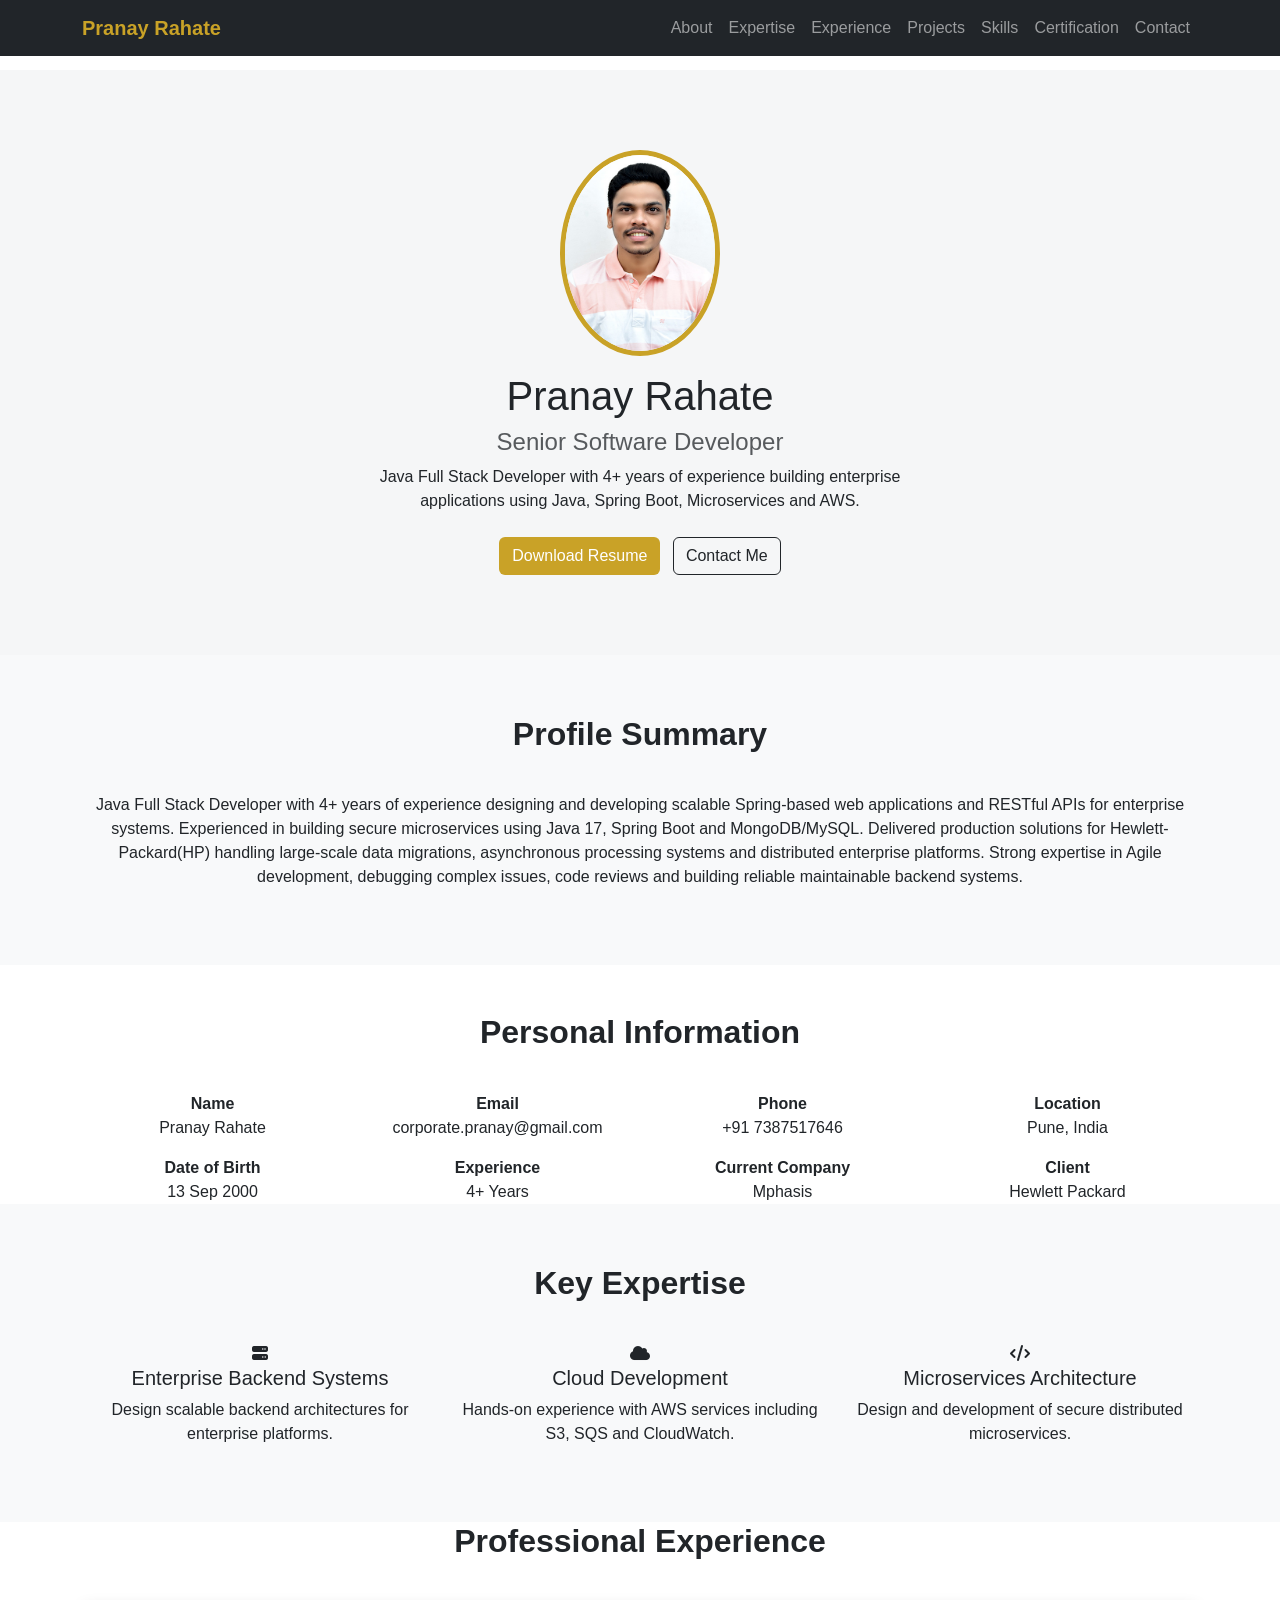
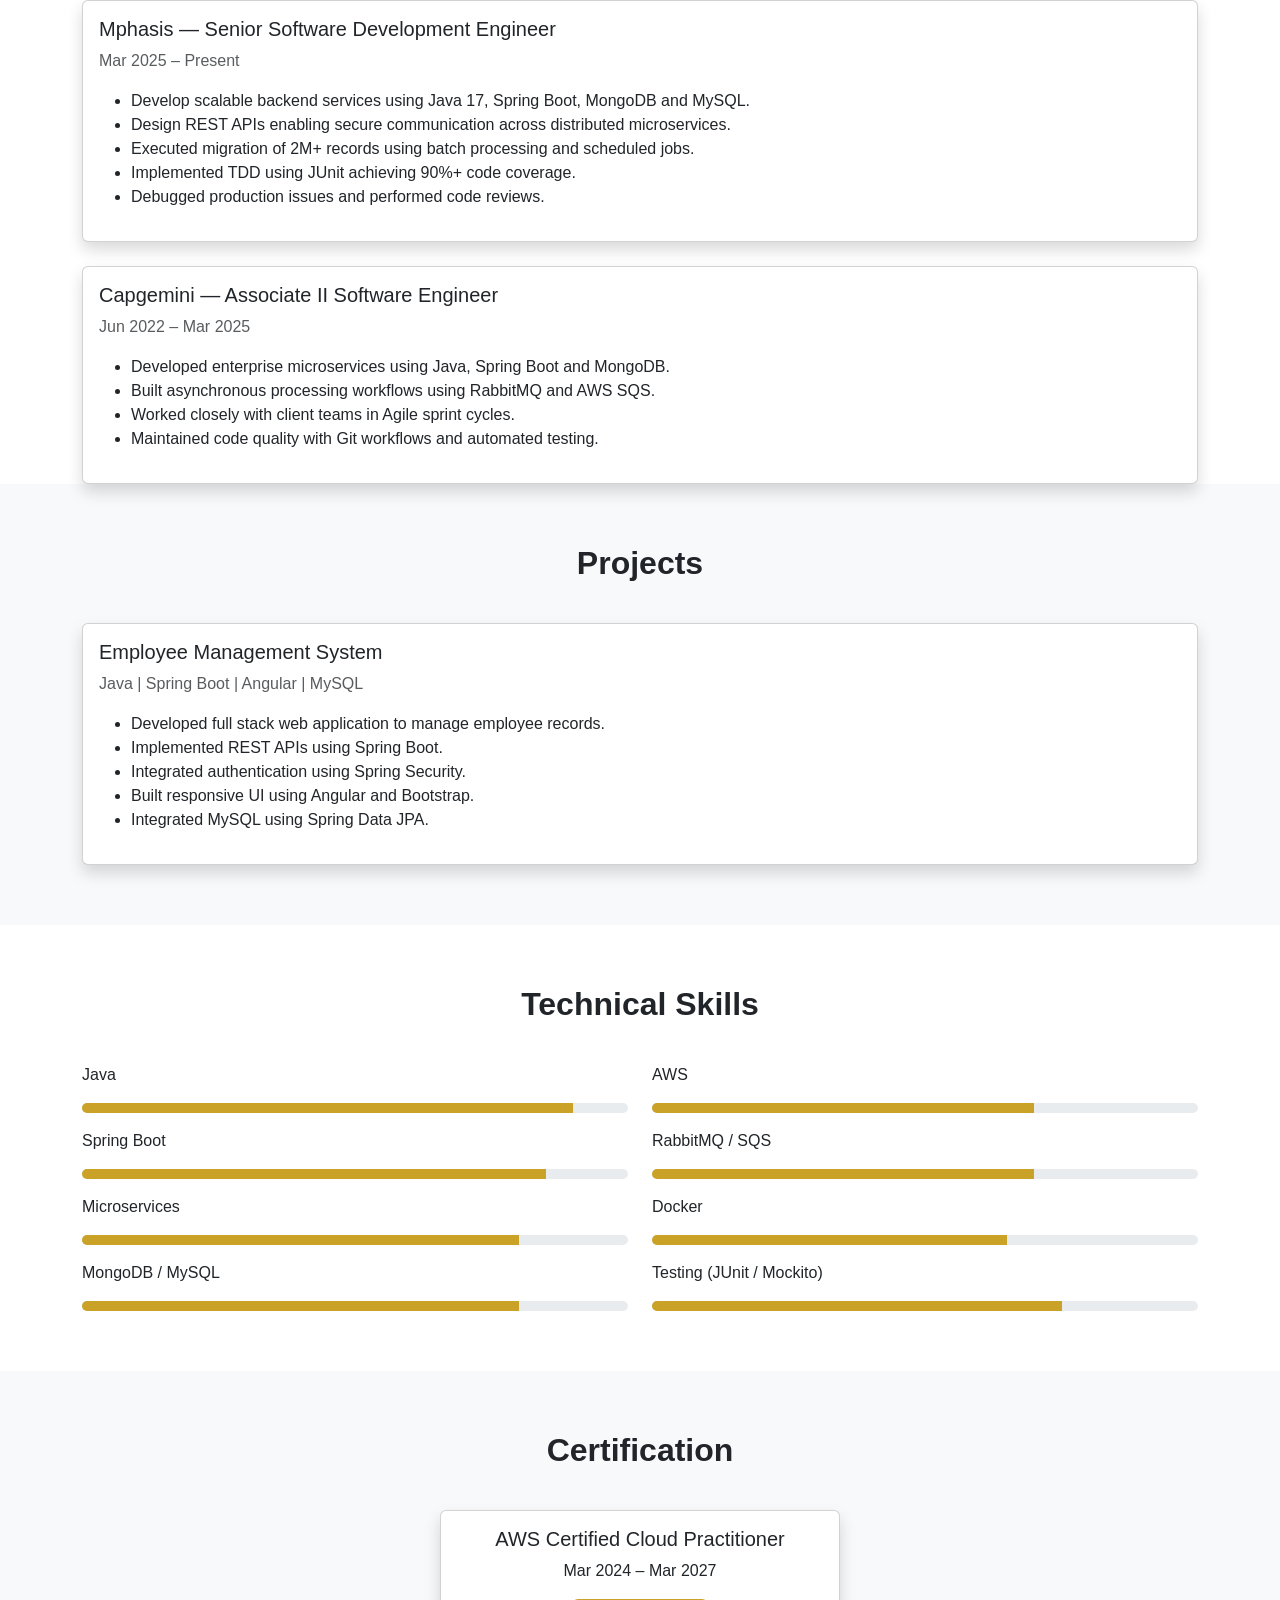
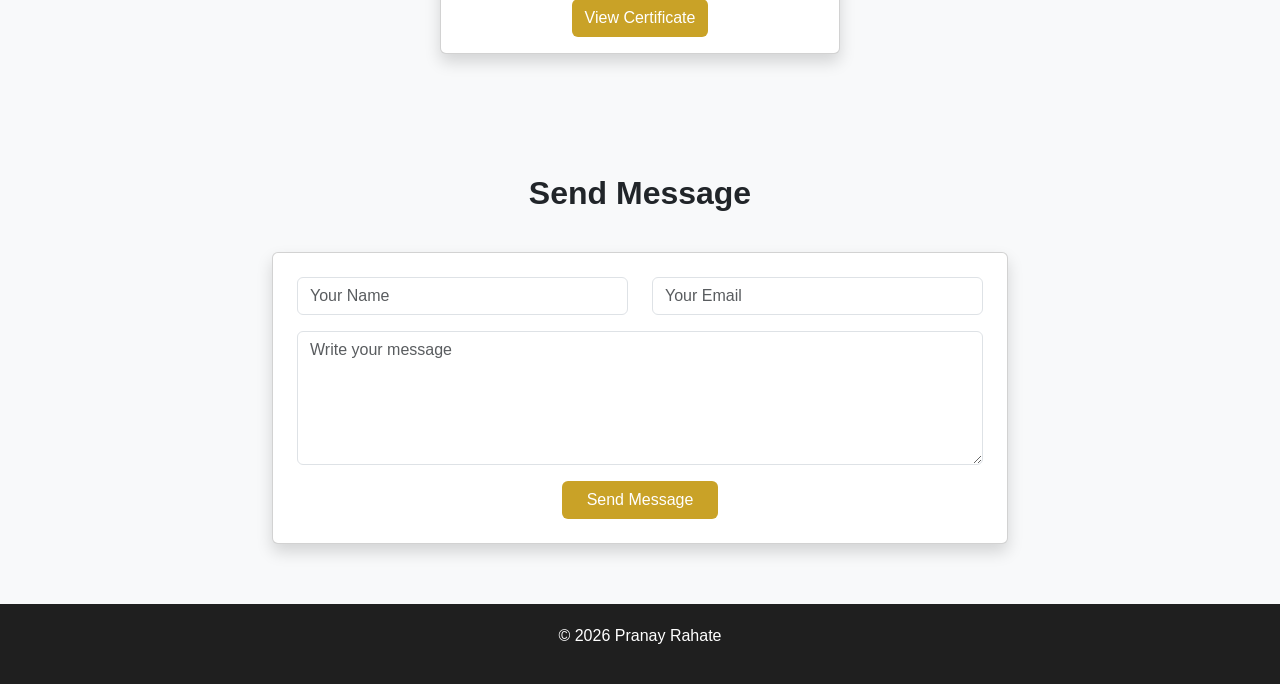
<file: index.html>
<!DOCTYPE html>
<html lang="en">

<head>

<meta charset="UTF-8">
<meta name="viewport" content="width=device-width, initial-scale=1">

<title>Pranay Rahate | Senior Software Developer</title>

<link href="https://cdn.jsdelivr.net/npm/bootstrap@5.3.2/dist/css/bootstrap.min.css" rel="stylesheet">

<link rel="stylesheet" href="style.css">

<link rel="stylesheet"
href="https://cdnjs.cloudflare.com/ajax/libs/font-awesome/6.4.2/css/all.min.css">

</head>

<body>



<!-- NAVBAR -->

<nav class="navbar navbar-expand-lg navbar-dark bg-dark fixed-top">

<div class="container">

<a class="navbar-brand text-gold fw-bold">Pranay Rahate</a>

<button class="navbar-toggler" data-bs-toggle="collapse"
data-bs-target="#navmenu">

<span class="navbar-toggler-icon"></span>

</button>

<div class="collapse navbar-collapse" id="navmenu">

<ul class="navbar-nav ms-auto">

<li class="nav-item"><a class="nav-link" href="#about">About</a></li>
<li class="nav-item"><a class="nav-link" href="#expertise">Expertise</a></li>
<li class="nav-item"><a class="nav-link" href="#experience">Experience</a></li>
<li class="nav-item"><a class="nav-link" href="#projects">Projects</a></li>
<li class="nav-item"><a class="nav-link" href="#skills">Skills</a></li>
<li class="nav-item"><a class="nav-link" href="#certification">Certification</a></li>
<li class="nav-item"><a class="nav-link" href="#contact">Contact</a></li>

</ul>

</div>

</div>

</nav>



<!-- HERO -->

<section class="hero text-center">

<div class="container">

<img src="assets/Pranay_Rahate_Photo.jpg" class="profile-img">

<h1 class="mt-3">Pranay Rahate</h1>

<h4 class="text-muted">Senior Software Developer</h4>

<p class="hero-text">

Java Full Stack Developer with 4+ years of experience building enterprise applications using
Java, Spring Boot, Microservices and AWS.

</p>

<div class="mt-4">

<a href="assets/Resume.pdf"
class="btn btn-gold me-2">

Download Resume

</a>

<a href="mailto:corporate.pranay@gmail.com"
class="btn btn-outline-dark">

Contact Me

</a>

</div>

</div>

</section>



<!-- ABOUT -->

<section id="about" class="section-light">

<div class="container">

<h2 class="section-title">Profile Summary</h2>

<p class="text-center about-text">

Java Full Stack Developer with 4+ years of experience designing and developing scalable
Spring-based web applications and RESTful APIs for enterprise systems.

Experienced in building secure microservices using Java 17, Spring Boot and MongoDB/MySQL.
Delivered production solutions for Hewlett-Packard(HP) handling large-scale data migrations,
asynchronous processing systems and distributed enterprise platforms.

Strong expertise in Agile development, debugging complex issues, code reviews and
building reliable maintainable backend systems.

</p>

</div>

</section>



<!-- PERSONAL INFO -->

<section class="container mt-5">

<h2 class="section-title">Personal Information</h2>

<div class="row text-center">

<div class="col-md-3"><b>Name</b><br>Pranay Rahate</div>
<div class="col-md-3"><b>Email</b><br>corporate.pranay@gmail.com</div>
<div class="col-md-3"><b>Phone</b><br>+91 7387517646</div>
<div class="col-md-3"><b>Location</b><br>Pune, India</div>

</div>

<div class="row text-center mt-3">

<div class="col-md-3"><b>Date of Birth</b><br>13 Sep 2000</div>
<div class="col-md-3"><b>Experience</b><br>4+ Years</div>
<div class="col-md-3"><b>Current Company</b><br>Mphasis</div>
<div class="col-md-3"><b>Client</b><br>Hewlett Packard</div>

</div>

</section>



<!-- EXPERTISE -->

<section id="expertise" class="section-light">

<div class="container">

<h2 class="section-title">Key Expertise</h2>

<div class="row text-center">

<div class="col-md-4">

<i class="fa-solid fa-server icon"></i>

<h5>Enterprise Backend Systems</h5>

<p>Design scalable backend architectures for enterprise platforms.</p>

</div>

<div class="col-md-4">

<i class="fa-solid fa-cloud icon"></i>

<h5>Cloud Development</h5>

<p>Hands-on experience with AWS services including S3, SQS and CloudWatch.</p>

</div>

<div class="col-md-4">

<i class="fa-solid fa-code icon"></i>

<h5>Microservices Architecture</h5>

<p>Design and development of secure distributed microservices.</p>

</div>

</div>

</div>

</section>



<!-- EXPERIENCE -->

<section id="experience">

<div class="container">

<h2 class="section-title">Professional Experience</h2>

<div class="card shadow mb-4">

<div class="card-body">

<h5>Mphasis — Senior Software Development Engineer</h5>

<p class="text-muted">Mar 2025 – Present</p>

<ul>

<li>Develop scalable backend services using Java 17, Spring Boot, MongoDB and MySQL.</li>
<li>Design REST APIs enabling secure communication across distributed microservices.</li>
<li>Executed migration of 2M+ records using batch processing and scheduled jobs.</li>
<li>Implemented TDD using JUnit achieving 90%+ code coverage.</li>
<li>Debugged production issues and performed code reviews.</li>

</ul>

</div>

</div>



<div class="card shadow">

<div class="card-body">

<h5>Capgemini — Associate II Software Engineer</h5>

<p class="text-muted">Jun 2022 – Mar 2025</p>

<ul>

<li>Developed enterprise microservices using Java, Spring Boot and MongoDB.</li>
<li>Built asynchronous processing workflows using RabbitMQ and AWS SQS.</li>
<li>Worked closely with client teams in Agile sprint cycles.</li>
<li>Maintained code quality with Git workflows and automated testing.</li>

</ul>

</div>

</div>

</div>

</section>



<!-- PROJECTS -->

<section id="projects" class="section-light">

<div class="container">

<h2 class="section-title">Projects</h2>

<div class="card shadow">

<div class="card-body">

<h5>Employee Management System</h5>

<p class="text-muted">Java | Spring Boot | Angular | MySQL</p>

<ul>

<li>Developed full stack web application to manage employee records.</li>
<li>Implemented REST APIs using Spring Boot.</li>
<li>Integrated authentication using Spring Security.</li>
<li>Built responsive UI using Angular and Bootstrap.</li>
<li>Integrated MySQL using Spring Data JPA.</li>

</ul>

</div>

</div>

</div>

</section>



<!-- SKILLS -->

<section id="skills">

<div class="container">

<h2 class="section-title">Technical Skills</h2>

<div class="row">

<div class="col-md-6">

<p>Java</p>
<div class="progress"><div class="progress-bar bg-gold" style="width:90%"></div></div>

<p class="mt-3">Spring Boot</p>
<div class="progress"><div class="progress-bar bg-gold" style="width:85%"></div></div>

<p class="mt-3">Microservices</p>
<div class="progress"><div class="progress-bar bg-gold" style="width:80%"></div></div>

<p class="mt-3">MongoDB / MySQL</p>
<div class="progress"><div class="progress-bar bg-gold" style="width:80%"></div></div>

</div>

<div class="col-md-6">

<p>AWS</p>
<div class="progress"><div class="progress-bar bg-gold" style="width:70%"></div></div>

<p class="mt-3">RabbitMQ / SQS</p>
<div class="progress"><div class="progress-bar bg-gold" style="width:70%"></div></div>

<p class="mt-3">Docker</p>
<div class="progress"><div class="progress-bar bg-gold" style="width:65%"></div></div>

<p class="mt-3">Testing (JUnit / Mockito)</p>
<div class="progress"><div class="progress-bar bg-gold" style="width:75%"></div></div>

</div>

</div>

</div>

</section>



<!-- CERTIFICATION -->

<section id="certification" class="section-light">

<div class="container text-center">

<h2 class="section-title">Certification</h2>

<div class="card shadow cert-card mx-auto">

<div class="card-body">

<h5>AWS Certified Cloud Practitioner</h5>

<p>Mar 2024 – Mar 2027</p>

<a href="assets/Pranay_AWS_Certified_Cloud_Practitioner_certificate.pdf"
target="_blank"
class="btn btn-gold">

View Certificate

</a>

</div>

</div>

</div>

</section>



<!-- CONTACT FORM -->

<section id="contact" class="section-light">

<div class="container">

<h2 class="section-title text-center">Send Message</h2>

<div class="row justify-content-center">

<div class="col-md-8">

<div class="card shadow">

<div class="card-body p-4">

<form action="https://formsubmit.co/corporate.pranay@gmail.com" method="POST">

<input type="hidden" name="_captcha" value="false">

<input type="hidden" name="_next"
value="https://pranay-rahate.github.io/portfolio/thankyou.html">

<input type="hidden" name="_subject"
value="Portfolio Contact Message">

<div class="row">

<div class="col-md-6 mb-3">

<input type="text" name="name"
class="form-control"
placeholder="Your Name" required>

</div>

<div class="col-md-6 mb-3">

<input type="email" name="email"
class="form-control"
placeholder="Your Email" required>

</div>

</div>

<div class="mb-3">

<textarea name="message"
class="form-control"
rows="5"
placeholder="Write your message"></textarea>

</div>

<div class="text-center">

<button class="btn btn-gold px-4">
Send Message
</button>

</div>

</form>

</div>

</div>

</div>

</div>

</div>

</section>



<footer class="footer">

<p>© 2026 Pranay Rahate</p>

</footer>



<script src="https://cdn.jsdelivr.net/npm/bootstrap@5.3.2/dist/js/bootstrap.bundle.min.js"></script>

</body>

</html>
</file>
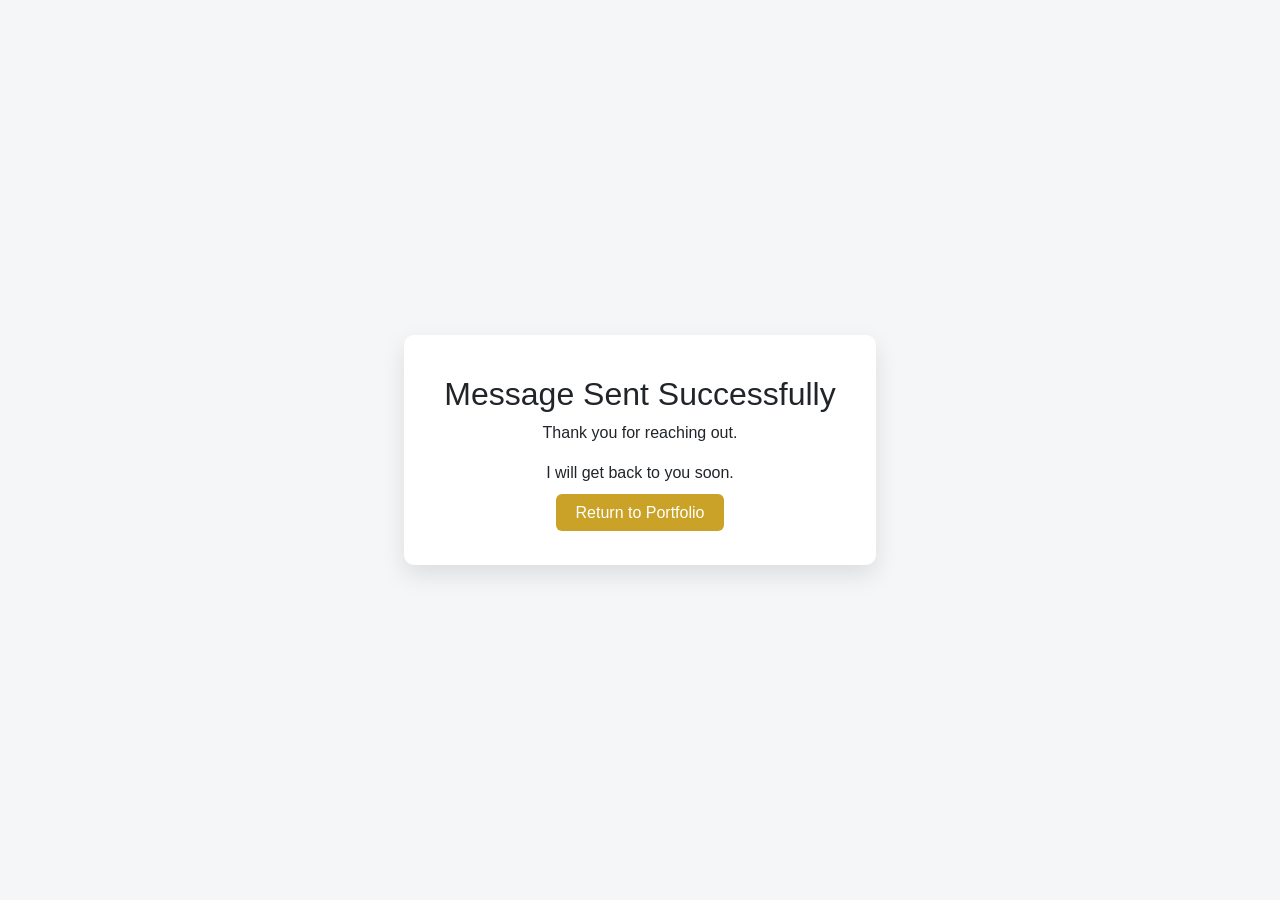
<file: thankyou.html>
<!DOCTYPE html>
<html lang="en">

<head>

<meta charset="UTF-8">
<meta name="viewport" content="width=device-width, initial-scale=1.0">

<title>Message Sent</title>

<link href="https://cdn.jsdelivr.net/npm/bootstrap@5.3.2/dist/css/bootstrap.min.css" rel="stylesheet">

<style>

body{
display:flex;
justify-content:center;
align-items:center;
height:100vh;
background:#f4f6f8;
font-family:Arial;
}

.box{
text-align:center;
background:white;
padding:40px;
border-radius:10px;
box-shadow:0 10px 25px rgba(0,0,0,0.1);
}

.btn-home{
background:#c9a227;
color:white;
padding:10px 20px;
border:none;
border-radius:6px;
text-decoration:none;
}

</style>

</head>

<body>

<div class="box">

<h2>Message Sent Successfully</h2>

<p>Thank you for reaching out.</p>

<p>I will get back to you soon.</p>

<a href="index.html" class="btn-home">
Return to Portfolio
</a>

</div>

</body>

</html>
</file>
<file: style.css>
body{
font-family:Arial;
margin-top:70px;
}

.hero{
background:#f5f6f7;
padding:80px 0;
}

.profile-img{
width:160px;
border-radius:50%;
border:5px solid #c9a227;
}

.hero-text{
max-width:600px;
margin:auto;
}

.section-title{
text-align:center;
margin-bottom:40px;
font-weight:700;
}

.section-light{
background:#f8f9fa;
padding:60px 0;
}

#skills{
padding:60px 0;
}

#certification{
padding:60px 0;
}

.progress{
height:10px;
}

.bg-gold{
background:#c9a227;
}

.btn-gold{
background:#c9a227;
color:white;
}

.btn-gold:hover{
background:#a3831e;
color:white;
}

.text-gold{
color:#c9a227;
}

.cert-card{
max-width:400px;
}

.footer{
background:#1f1f1f;
color:white;
text-align:center;
padding:20px;
}
</file>
